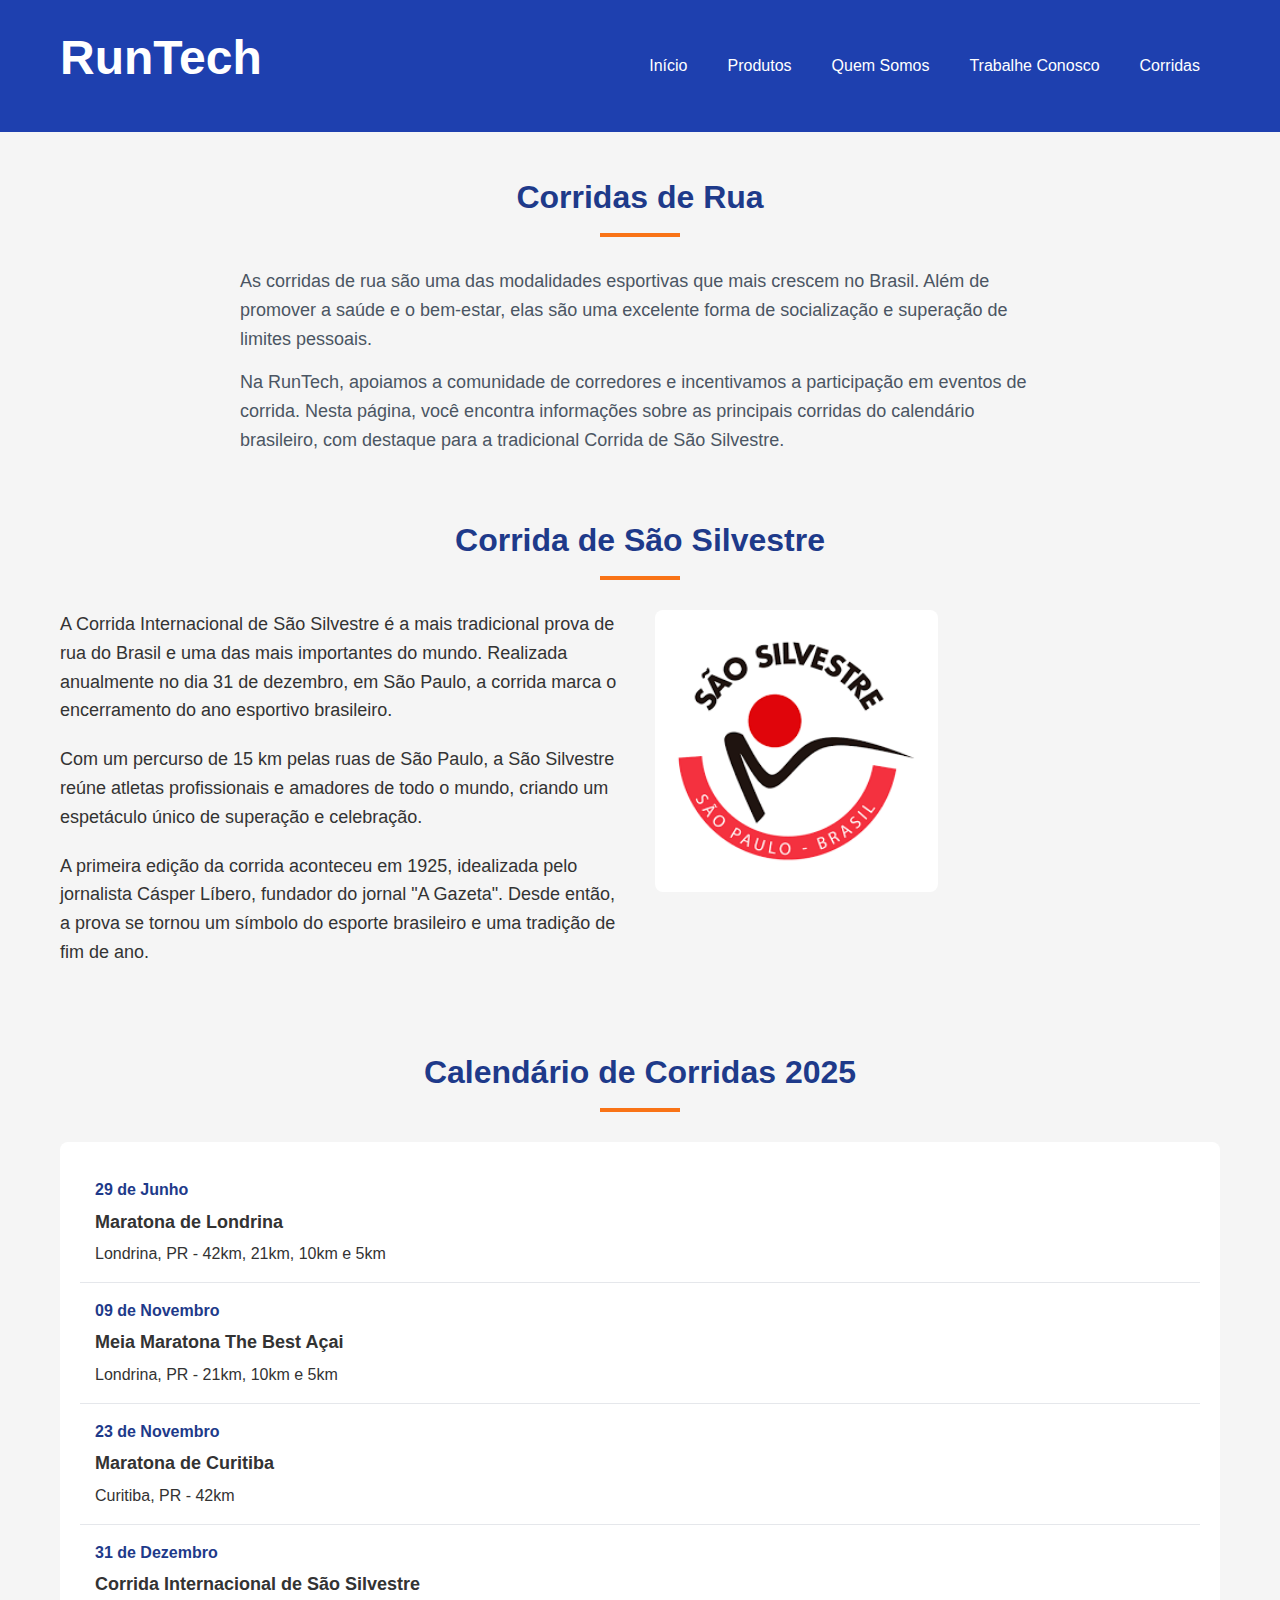
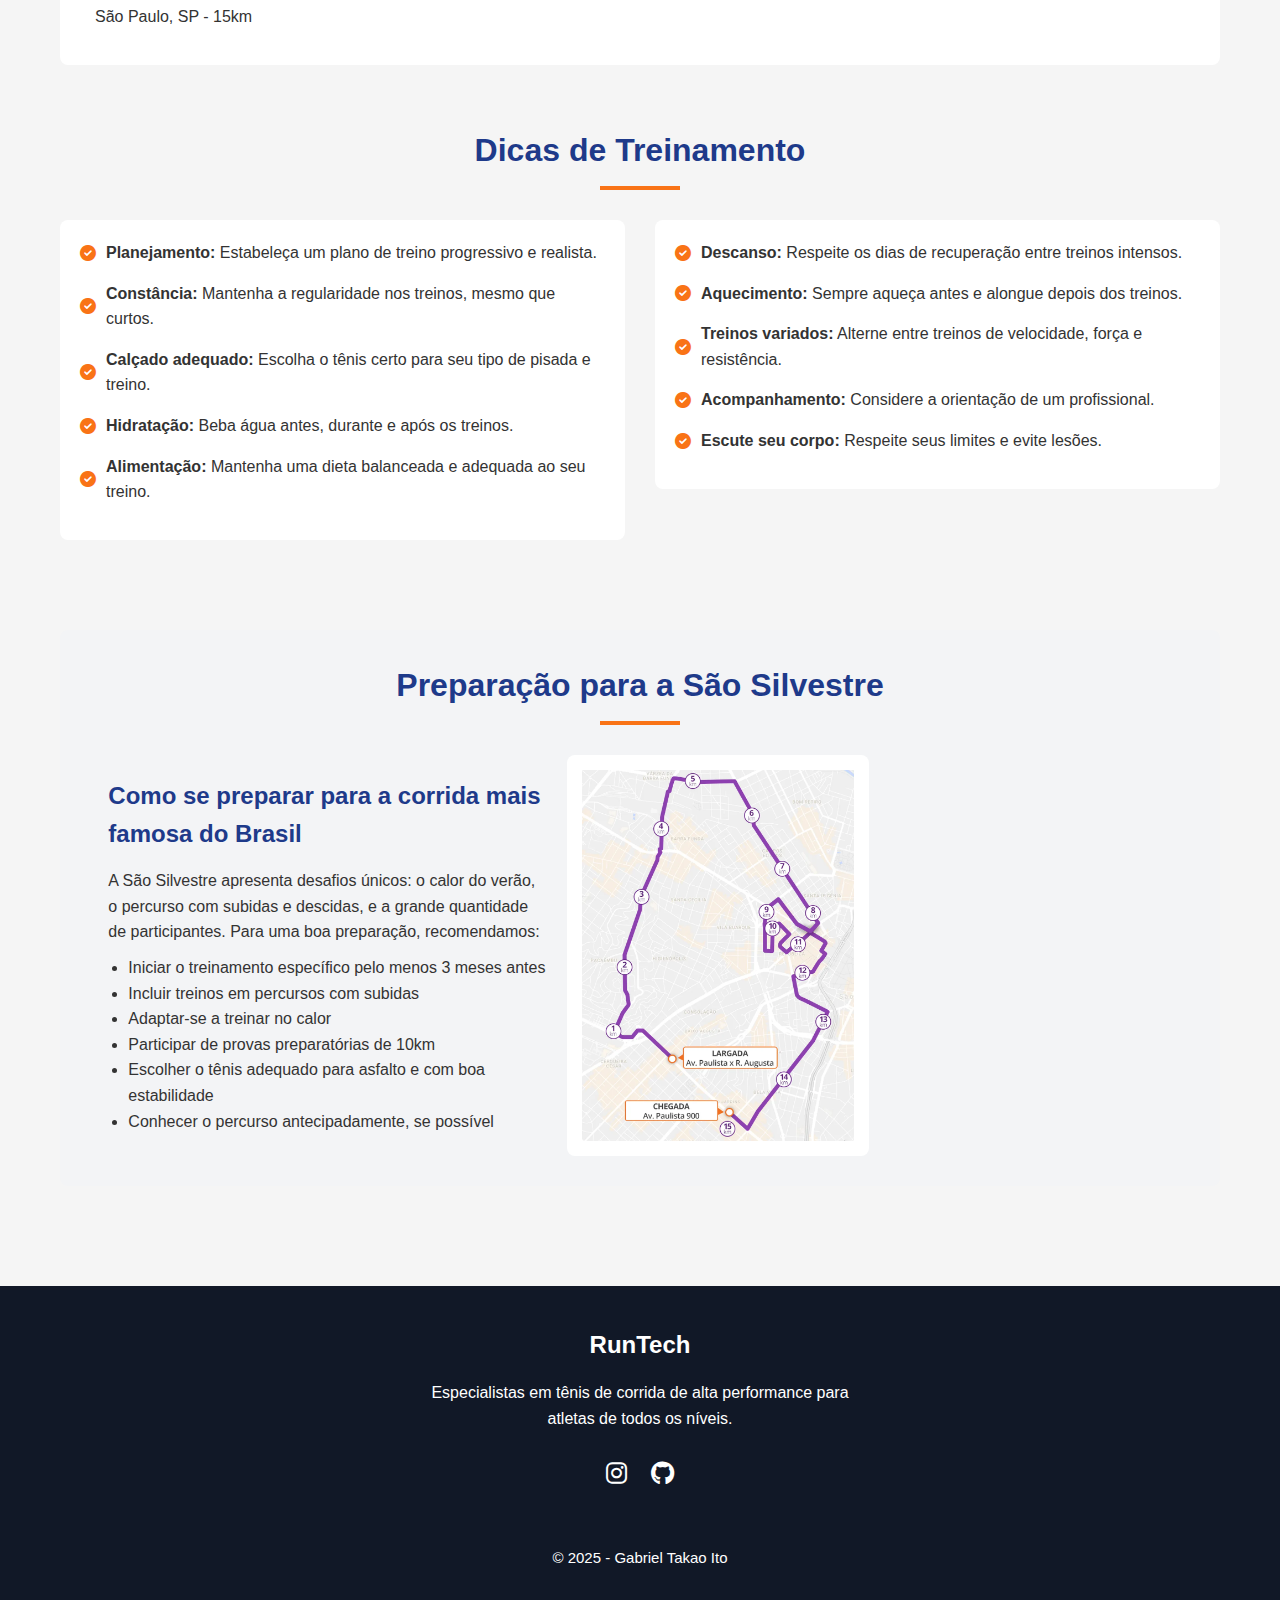
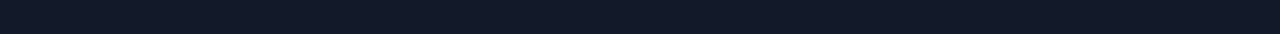
<file: corridas.html>
<!DOCTYPE html>
<html lang="pt-BR">
<head>
    <meta charset="UTF-8">
    <meta name="viewport" content="width=device-width, initial-scale=1.0">
    <title>Corridas - RunTech</title>
    <link rel="stylesheet" href="styles.css">
    <!-- Font Awesome para ícones -->
    <link rel="stylesheet" href="https://cdnjs.cloudflare.com/ajax/libs/font-awesome/6.0.0-beta3/css/all.min.css">
</head>
<body>
    <!-- Cabeçalho -->
    <header>
        <div class="container header-container">
            <a href="index.html" class="logo">
                <h1>RunTech</h1>
            </a>
            <nav>
                <ul>
                    <li><a href="index.html">Início</a></li> 
                    <li><a href="produtos.html">Produtos</a></li>
                    <li><a href="quem-somos.html">Quem Somos</a></li>
                    <li><a href="trabalhe-conosco.html">Trabalhe Conosco</a></li>
                    <li><a href="corridas.html">Corridas</a></li>
                </ul>
            </nav>
        </div>
    </header>

    <!-- Conteúdo Principal -->
    <main>
        <div class="container">
            <!-- Título da Página -->
            <section>
                <div class="section-title">
                    <h2>Corridas de Rua</h2>
                    <div class="divisor"></div> 
                </div>
                <div class="about-content">
                    <p>
                        As corridas de rua são uma das modalidades esportivas que mais crescem no Brasil. Além de promover 
                        a saúde e o bem-estar, elas são uma excelente forma de socialização e superação de limites pessoais.
                    </p>
                    <p>
                        Na RunTech, apoiamos a comunidade de corredores e incentivamos a participação em eventos de corrida. 
                        Nesta página, você encontra informações sobre as principais corridas do calendário brasileiro, 
                        com destaque para a tradicional Corrida de São Silvestre.
                    </p>
                </div>
            </section>

            <!-- São Silvestre -->
            <section>
                <div class="section-title">
                    <h2>Corrida de São Silvestre</h2>
                    <div class="divisor"></div>
                </div>
                <div class="two-columns">
                    <div>
                        <p class="texto_tam mb-20">
                            A Corrida Internacional de São Silvestre é a mais tradicional prova de rua do Brasil e uma das 
                            mais importantes do mundo. Realizada anualmente no dia 31 de dezembro, em São Paulo, a corrida 
                            marca o encerramento do ano esportivo brasileiro.
                        </p>
                        <p class="texto_tam mb-20">
                            Com um percurso de 15 km pelas ruas de São Paulo, a São Silvestre reúne atletas profissionais e 
                            amadores de todo o mundo, criando um espetáculo único de superação e celebração.
                        </p>
                        <p class="texto_tam mb-20">
                            A primeira edição da corrida aconteceu em 1925, idealizada pelo jornalista Cásper Líbero, 
                            fundador do jornal "A Gazeta". Desde então, a prova se tornou um símbolo do esporte brasileiro 
                            e uma tradição de fim de ano.
                        </p>
                    </div>
                    <div>
                        <div class="news-image-container">
                            <div class="image-placeholder">
                                <img src="Sao_Silvestre.png" alt="São Silvestre" class="tamanho">
                            </div>
                        </div>
                    </div>
                </div>
            </section>

            <!-- Calendário de Corridas -->
            <section>
                <div class="section-title">
                    <h2>Calendário de Corridas 2025</h2>
                    <div class="divisor"></div>
                </div>
                <div class="race-calendar">
                    <div class="race-item">
                        <p class="race-date">29 de Junho</p>
                        <h3 class="race-name">Maratona de Londrina</h3>
                        <p class="race-location">Londrina, PR - 42km, 21km, 10km e 5km</p>
                    </div>
                    <div class="race-item">
                        <p class="race-date">09 de Novembro</p>
                        <h3 class="race-name">Meia Maratona The Best Açai</h3>
                        <p class="race-location">Londrina, PR - 21km, 10km e 5km</p>
                    </div>
                    <div class="race-item">
                        <p class="race-date">23 de Novembro</p>
                        <h3 class="race-name">Maratona de Curitiba</h3>
                        <p class="race-location">Curitiba, PR - 42km</p>
                    </div>
                    <div class="race-item">
                        <p class="race-date">31 de Dezembro</p>
                        <h3 class="race-name">Corrida Internacional de São Silvestre</h3>
                        <p class="race-location">São Paulo, SP - 15km</p>
                    </div>
                </div>
            </section>

            <!-- Dicas de Treinamento -->
            <section>
                <div class="section-title">
                    <h2>Dicas de Treinamento</h2>
                    <div class="divisor"></div>
                </div>
                <div class="two-columns">
                    <div>
                        <div class="job-benefits">
                            <div class="benefit-item">
                                <i class="fas fa-check-circle"></i>
                                <p><strong>Planejamento:</strong> Estabeleça um plano de treino progressivo e realista.</p>
                            </div>
                            <div class="benefit-item">
                                <i class="fas fa-check-circle"></i>
                                <p><strong>Constância:</strong> Mantenha a regularidade nos treinos, mesmo que curtos.</p>
                            </div>
                            <div class="benefit-item">
                                <i class="fas fa-check-circle"></i>
                                <p><strong>Calçado adequado:</strong> Escolha o tênis certo para seu tipo de pisada e treino.</p>
                            </div>
                            <div class="benefit-item">
                                <i class="fas fa-check-circle"></i>
                                <p><strong>Hidratação:</strong> Beba água antes, durante e após os treinos.</p>
                            </div>
                            <div class="benefit-item">
                                <i class="fas fa-check-circle"></i>
                                <p><strong>Alimentação:</strong> Mantenha uma dieta balanceada e adequada ao seu treino.</p>
                            </div>
                        </div>
                    </div>
                    <div>
                        <div class="job-benefits">
                            <div class="benefit-item">
                                <i class="fas fa-check-circle"></i>
                                <p><strong>Descanso:</strong> Respeite os dias de recuperação entre treinos intensos.</p>
                            </div>
                            <div class="benefit-item">
                                <i class="fas fa-check-circle"></i>
                                <p><strong>Aquecimento:</strong> Sempre aqueça antes e alongue depois dos treinos.</p>
                            </div>
                            <div class="benefit-item">
                                <i class="fas fa-check-circle"></i>
                                <p><strong>Treinos variados:</strong> Alterne entre treinos de velocidade, força e resistência.</p>
                            </div>
                            <div class="benefit-item">
                                <i class="fas fa-check-circle"></i>
                                <p><strong>Acompanhamento:</strong> Considere a orientação de um profissional.</p>
                            </div>
                            <div class="benefit-item">
                                <i class="fas fa-check-circle"></i>
                                <p><strong>Escute seu corpo:</strong> Respeite seus limites e evite lesões.</p>
                            </div>
                        </div>
                    </div>
                </div>
            </section>

            <!-- Preparação para São Silvestre -->
            <section class="news-section">
                <div class="section-title">
                    <h2>Preparação para a São Silvestre</h2>
                    <div class="divisor"></div>
                </div>
                <div class="news-content">
                    <div class="news-text">
                        <h3>Como se preparar para a corrida mais famosa do Brasil</h3>
                        <p>
                            A São Silvestre apresenta desafios únicos: o calor do verão, o percurso com subidas e descidas, 
                            e a grande quantidade de participantes. Para uma boa preparação, recomendamos:
                        </p>
                        <ul>
                            <li>Iniciar o treinamento específico pelo menos 3 meses antes</li>
                            <li>Incluir treinos em percursos com subidas</li>
                            <li>Adaptar-se a treinar no calor</li>
                            <li>Participar de provas preparatórias de 10km</li>
                            <li>Escolher o tênis adequado para asfalto e com boa estabilidade</li>
                            <li>Conhecer o percurso antecipadamente, se possível</li>
                        </ul>
                    </div>
                    <div class="news-image">
                        <div class="news-image-container">
                            <div class="image-placeholder">
                                <img src="Percurso_Sao_Silvestre.png" alt="São Silvestre" class="percurso tamanho">
                            </div>
                        </div>
                    </div>
                </div>
            </section>
        </div>
    </main>

    <!-- Rodapé -->
    <footer>
        <div class="container footer-container">
            <div class="footer-section">
                <h3>RunTech</h3>
                <p>Especialistas em tênis de corrida de alta performance para atletas de todos os níveis.</p>
                <div class="social-links">
                    <a href="https://www.instagram.com/zizaltk_/"><i class="fab fa-instagram"></i></a>
                    <a href="https://github.com/Gabrie1Tk"><i class="fab fa-github"></i></a>
                </div>
            </div>
            
            <div class="footer-section">
                <p class="developer-info">
                    &copy; 2025 - Gabriel Takao Ito
                </p>
            </div>
        </div>
    </footer>
</body>
</html>
</file>
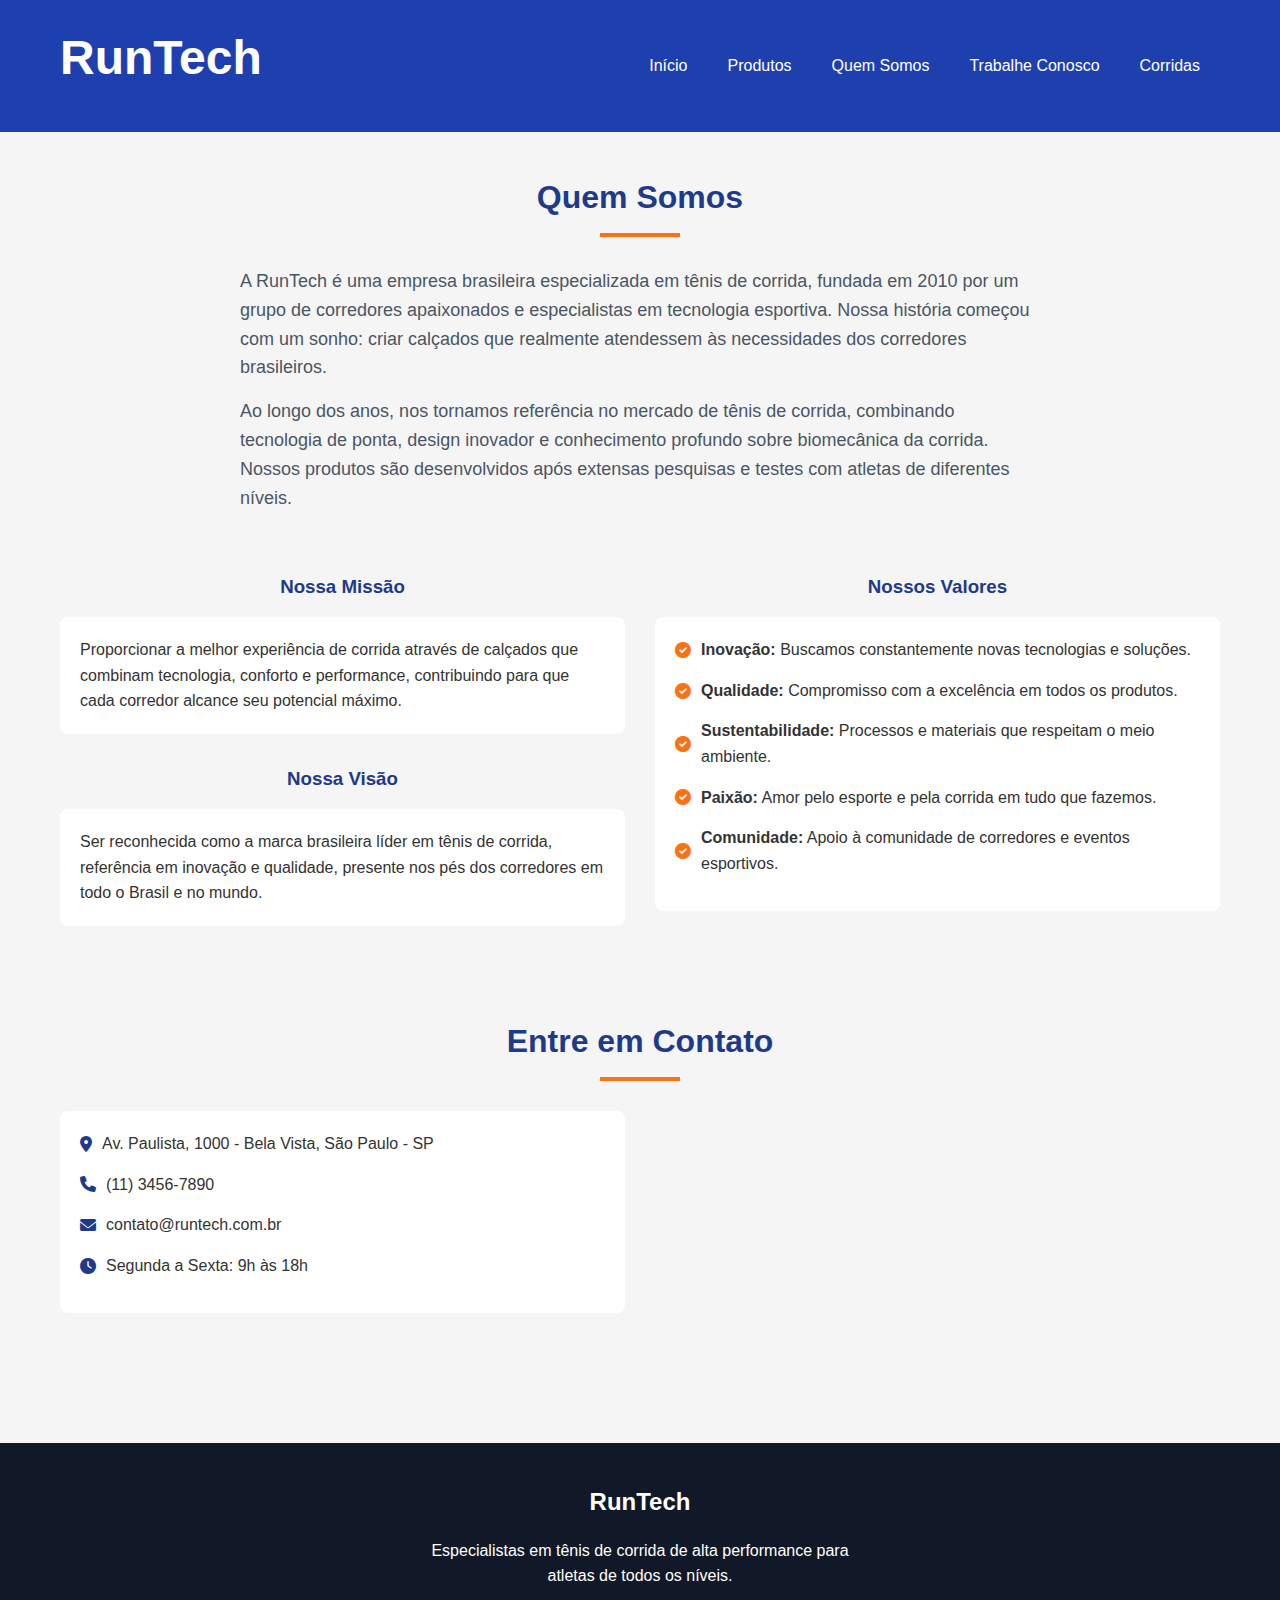
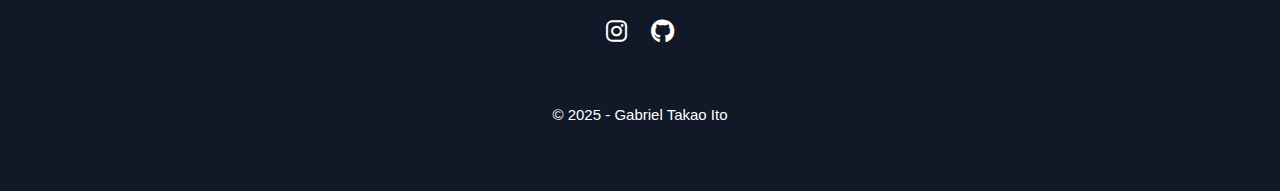
<file: quem-somos.html>
<!DOCTYPE html>
<html lang="pt-BR">
<head>
    <meta charset="UTF-8">
    <meta name="viewport" content="width=device-width, initial-scale=1.0">
    <title>Quem Somos - RunTech</title>
    <link rel="stylesheet" href="styles.css">
    <!-- Font Awesome para ícones -->
    <link rel="stylesheet" href="https://cdnjs.cloudflare.com/ajax/libs/font-awesome/6.0.0-beta3/css/all.min.css">
</head>
<body>
    <!-- Cabeçalho --> 
    <header>
        <div class="container header-container">
            <a href="index.html" class="logo">
                <h1>RunTech</h1>
            </a>
            <nav>
                <ul>
                    <li><a href="index.html">Início</a></li> 
                    <li><a href="produtos.html">Produtos</a></li>
                    <li><a href="quem-somos.html">Quem Somos</a></li>
                    <li><a href="trabalhe-conosco.html">Trabalhe Conosco</a></li>
                    <li><a href="corridas.html">Corridas</a></li>
                </ul>
            </nav>
        </div>
    </header>

    <!-- Conteúdo Principal -->
    <main>
        <div class="container">
            <!-- Título da Página -->
            <section>
                <div class="section-title">
                    <h2>Quem Somos</h2>
                    <div class="divisor"></div>
                </div>
                <div class="about-content">
                    <p>
                        A RunTech é uma empresa brasileira especializada em tênis de corrida, fundada em 2010 por um grupo de 
                        corredores apaixonados e especialistas em tecnologia esportiva. Nossa história começou com um sonho: 
                        criar calçados que realmente atendessem às necessidades dos corredores brasileiros.
                    </p>
                    <p>
                        Ao longo dos anos, nos tornamos referência no mercado de tênis de corrida, combinando tecnologia de ponta, 
                        design inovador e conhecimento profundo sobre biomecânica da corrida. Nossos produtos são desenvolvidos 
                        após extensas pesquisas e testes com atletas de diferentes níveis.
                    </p>
                </div>
            </section>

            <!-- Missão, Visão e Valores -->
            <section>
                <div class="two-columns">
                    <div>
                        <h3 class="text-center destaque">Nossa Missão</h3>
                        <div class="job-benefits">
                            <p>
                                Proporcionar a melhor experiência de corrida através de calçados que combinam tecnologia, 
                                conforto e performance, contribuindo para que cada corredor alcance seu potencial máximo.
                            </p>
                        </div>
                        
                        <h3 class="text-center destaque">Nossa Visão</h3>
                        <div class="job-benefits">
                            <p>
                                Ser reconhecida como a marca brasileira líder em tênis de corrida, referência em inovação 
                                e qualidade, presente nos pés dos corredores em todo o Brasil e no mundo.
                            </p>
                        </div>
                    </div>
                    
                    <div>
                        <h3 class="text-center destaque">Nossos Valores</h3>
                        <div class="job-benefits">
                            <div class="benefit-item">
                                <i class="fas fa-check-circle"></i>
                                <p><strong>Inovação:</strong> Buscamos constantemente novas tecnologias e soluções.</p>
                            </div>
                            <div class="benefit-item">
                                <i class="fas fa-check-circle"></i>
                                <p><strong>Qualidade:</strong> Compromisso com a excelência em todos os produtos.</p>
                            </div>
                            <div class="benefit-item">
                                <i class="fas fa-check-circle"></i>
                                <p><strong>Sustentabilidade:</strong> Processos e materiais que respeitam o meio ambiente.</p>
                            </div>
                            <div class="benefit-item">
                                <i class="fas fa-check-circle"></i>
                                <p><strong>Paixão:</strong> Amor pelo esporte e pela corrida em tudo que fazemos.</p>
                            </div>
                            <div class="benefit-item">
                                <i class="fas fa-check-circle"></i>
                                <p><strong>Comunidade:</strong> Apoio à comunidade de corredores e eventos esportivos.</p>
                            </div>
                        </div>
                    </div>
                </div>
            </section>

            <!-- Informações de Contato -->
            <section>
                <div class="section-title">
                    <h2>Entre em Contato</h2>
                    <div class="divisor"></div>
                </div>
                
                <div class="two-columns">
                    <div>
                        <div class="contact-info">
                            <div class="contact-item">
                                <i class="fas fa-map-marker-alt"></i>
                                <p>Av. Paulista, 1000 - Bela Vista, São Paulo - SP</p>
                            </div>
                            <div class="contact-item">
                                <i class="fas fa-phone"></i>
                                <p>(11) 3456-7890</p>
                            </div>
                            <div class="contact-item">
                                <i class="fas fa-envelope"></i>
                                <p>contato@runtech.com.br</p>
                            </div>
                            <div class="contact-item">
                                <i class="fas fa-clock"></i>
                                <p>Segunda a Sexta: 9h às 18h</p>
                            </div>
                        </div>
                    </div>
                </div>
            </section>
        </div>
    </main>

    <!-- Rodapé -->
    <footer>
        <div class="container footer-container">
            <div class="footer-section">
                <h3>RunTech</h3>
                <p>Especialistas em tênis de corrida de alta performance para atletas de todos os níveis.</p>
                <div class="social-links">
                    <a href="https://www.instagram.com/zizaltk_/"><i class="fab fa-instagram"></i></a>
                    <a href="https://github.com/Gabrie1Tk"><i class="fab fa-github"></i></a>
                </div>
            </div>
            
            <div class="footer-section">
                <p class="developer-info">
                    &copy; 2025 - Gabriel Takao Ito
                </p>
            </div>
        </div>
    </footer>
</body>
</html>
</file>
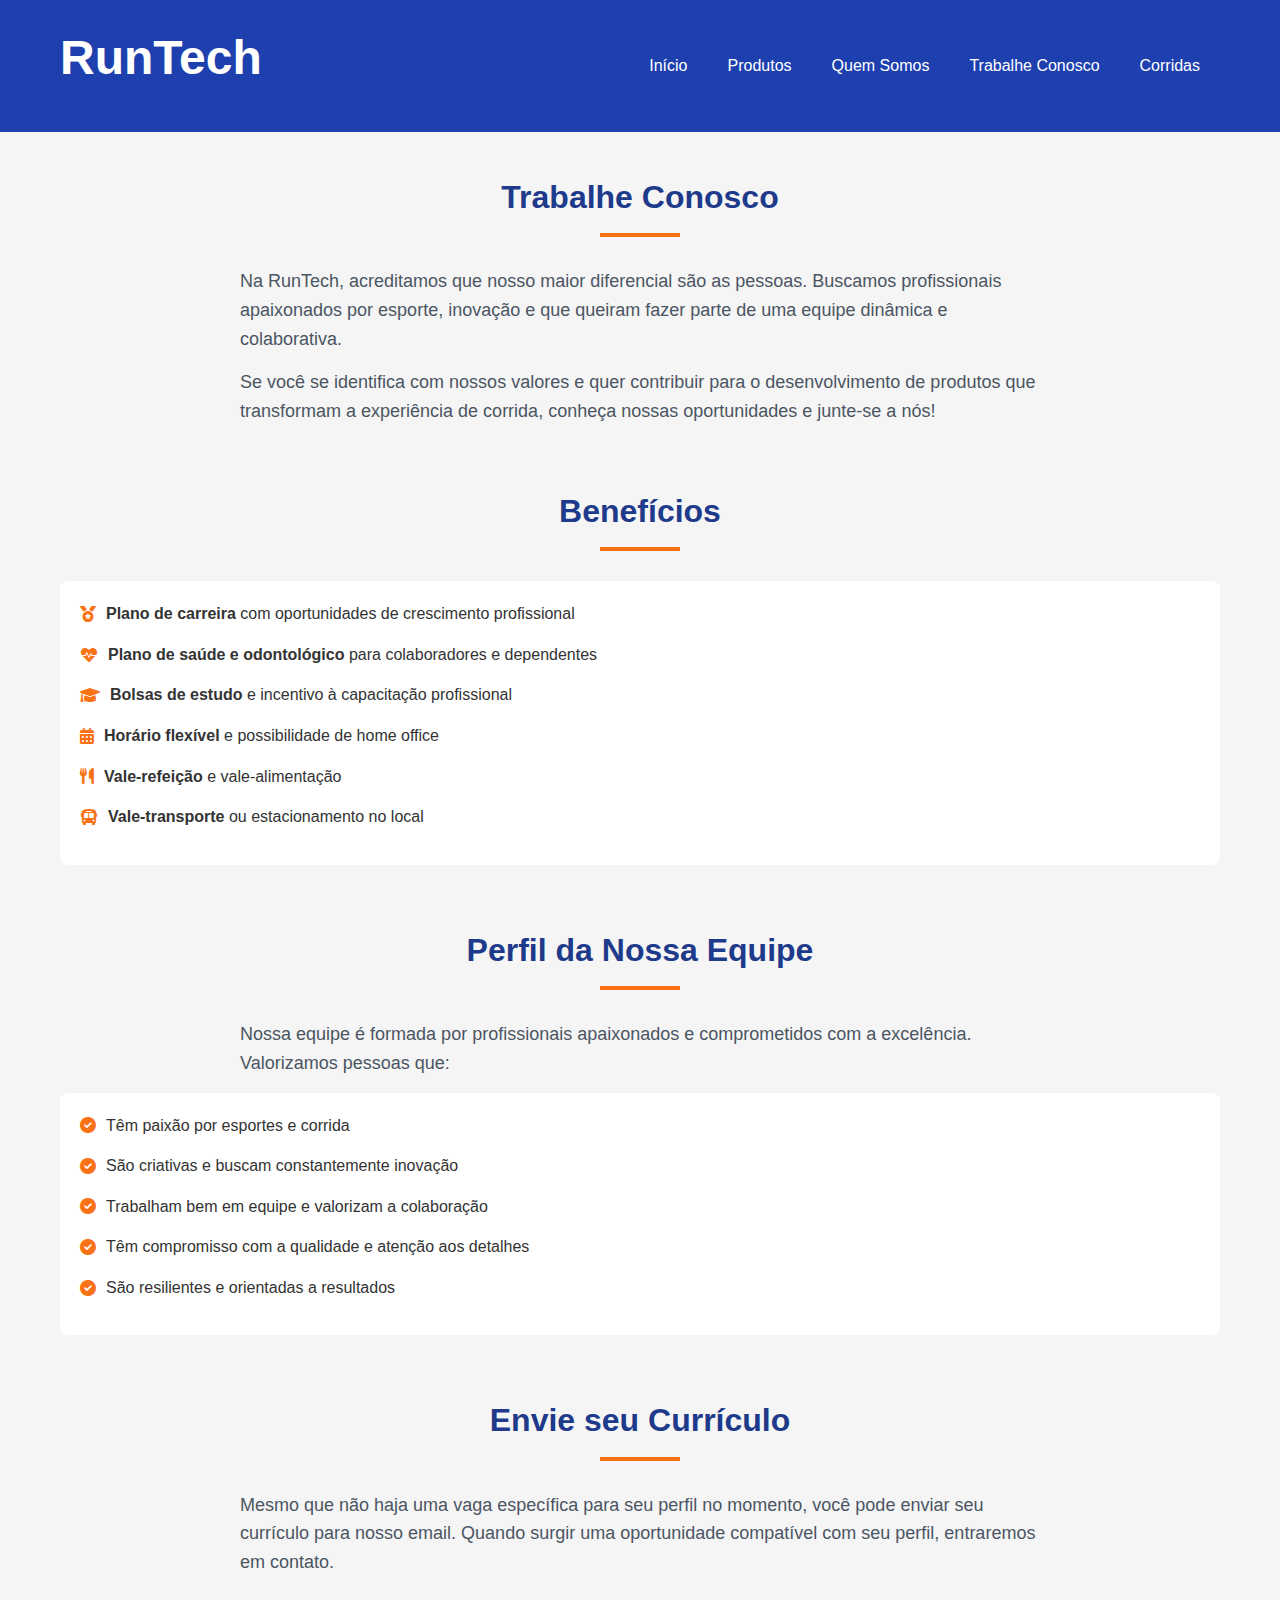
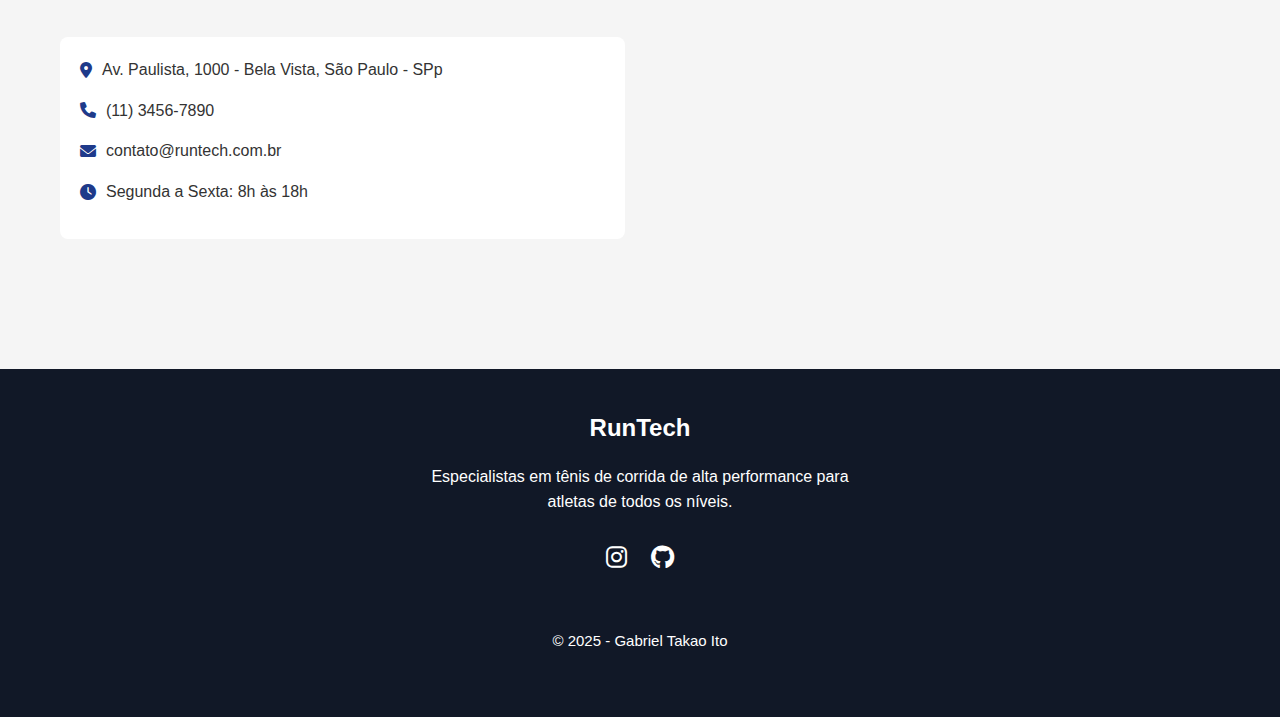
<file: trabalhe-conosco.html>
<!DOCTYPE html>
<html lang="pt-BR">
<head>
    <meta charset="UTF-8">
    <meta name="viewport" content="width=device-width, initial-scale=1.0">
    <title>Trabalhe Conosco - RunTech</title>
    <link rel="stylesheet" href="styles.css">
    <!-- Font Awesome para ícones -->
    <link rel="stylesheet" href="https://cdnjs.cloudflare.com/ajax/libs/font-awesome/6.0.0-beta3/css/all.min.css">
</head>
<body>
    <!-- Cabeçalho -->
    <header>
        <div class="container header-container">
            <a href="index.html" class="logo">
                <h1>RunTech</h1>
            </a>
            <nav>
                <ul>
                    <li><a href="index.html">Início</a></li> 
                    <li><a href="produtos.html">Produtos</a></li>
                    <li><a href="quem-somos.html">Quem Somos</a></li>
                    <li><a href="trabalhe-conosco.html">Trabalhe Conosco</a></li>
                    <li><a href="corridas.html">Corridas</a></li>
                </ul>
            </nav>
        </div>
    </header>

    <!-- Conteúdo Principal -->
    <main>
        <div class="container">
            <!-- Título da Página -->
            <section>
                <div class="section-title">
                    <h2>Trabalhe Conosco</h2>
                    <div class="divisor"></div>
                </div>
                <div class="about-content">
                    <p>
                        Na RunTech, acreditamos que nosso maior diferencial são as pessoas. Buscamos profissionais apaixonados 
                        por esporte, inovação e que queiram fazer parte de uma equipe dinâmica e colaborativa.
                    </p>
                    <p>
                        Se você se identifica com nossos valores e quer contribuir para o desenvolvimento de produtos que 
                        transformam a experiência de corrida, conheça nossas oportunidades e junte-se a nós!
                    </p>
                </div>
            </section>

            <!-- Benefícios -->
            <section>
                <div class="section-title">
                    <h2>Benefícios</h2>
                    <div class="divisor"></div>
                </div>
                <div class="job-benefits">
                    <div class="benefit-item">
                        <i class="fas fa-medal"></i>
                        <p><strong>Plano de carreira</strong> com oportunidades de crescimento profissional</p>
                    </div>
                    <div class="benefit-item">
                        <i class="fas fa-heartbeat"></i>
                        <p><strong>Plano de saúde e odontológico</strong> para colaboradores e dependentes</p>
                    </div>
                    <div class="benefit-item">
                        <i class="fas fa-graduation-cap"></i>
                        <p><strong>Bolsas de estudo</strong> e incentivo à capacitação profissional</p>
                    </div>
                    <div class="benefit-item">
                        <i class="fas fa-calendar-alt"></i>
                        <p><strong>Horário flexível</strong> e possibilidade de home office</p>
                    </div>
                    <div class="benefit-item">
                        <i class="fas fa-utensils"></i>
                        <p><strong>Vale-refeição</strong> e vale-alimentação</p>
                    </div>
                    <div class="benefit-item">
                        <i class="fas fa-bus"></i>
                        <p><strong>Vale-transporte</strong> ou estacionamento no local</p>
                    </div>
                </div>
            </section>

            <!-- Perfil da Equipe -->
            <section>
                <div class="section-title">
                    <h2>Perfil da Nossa Equipe</h2>
                    <div class="divisor"></div>
                </div>
                <div class="about-content">
                    <p>
                        Nossa equipe é formada por profissionais apaixonados e comprometidos com a excelência. Valorizamos pessoas que:
                    </p>
                </div>
                <div class="job-benefits">
                    <div class="benefit-item">
                        <i class="fas fa-check-circle"></i>
                        <p>Têm paixão por esportes e corrida</p>
                    </div>
                    <div class="benefit-item">
                        <i class="fas fa-check-circle"></i>
                        <p>São criativas e buscam constantemente inovação</p>
                    </div>
                    <div class="benefit-item">
                        <i class="fas fa-check-circle"></i>
                        <p>Trabalham bem em equipe e valorizam a colaboração</p>
                    </div>
                    <div class="benefit-item">
                        <i class="fas fa-check-circle"></i>
                        <p>Têm compromisso com a qualidade e atenção aos detalhes</p>
                    </div>
                    <div class="benefit-item">
                        <i class="fas fa-check-circle"></i>
                        <p>São resilientes e orientadas a resultados</p>
                    </div>
                </div>
            </section>

            <!-- Envio de Currículo -->
            <section>
                <div class="section-title">
                    <h2>Envie seu Currículo</h2>
                    <div class="divisor"></div>
                </div>
                <div class="about-content">
                    <p>
                        Mesmo que não haja uma vaga específica para seu perfil no momento, você pode enviar seu currículo para nosso email. Quando surgir uma oportunidade compatível com seu perfil, entraremos em contato.
                    </p>
                </div>
            </section>

            <!-- Informações de Contato -->
            <section>               
                <div class="two-columns">
                    <div>
                        <div class="contact-info">
                            <div class="contact-item">
                                <i class="fas fa-map-marker-alt"></i>
                                <p>Av. Paulista, 1000 - Bela Vista, São Paulo - SP</p>p
                            </div>
                            <div class="contact-item">
                                <i class="fas fa-phone"></i>
                                <p>(11) 3456-7890</p>
                            </div>
                            <div class="contact-item">
                                <i class="fas fa-envelope"></i>
                                <p>contato@runtech.com.br</p>
                            </div>
                            <div class="contact-item">
                                <i class="fas fa-clock"></i>
                                <p>Segunda a Sexta: 8h às 18h</p>
                            </div>
                        </div>
                    </div>
                </div>
            </section>
        </div>
    </main>

    <!-- Rodapé -->
    <footer>
        <div class="container footer-container">
            <div class="footer-section">
                <h3>RunTech</h3>
                <p>Especialistas em tênis de corrida de alta performance para atletas de todos os níveis.</p>
                <div class="social-links">
                    <a href="https://www.instagram.com/zizaltk_/"><i class="fab fa-instagram"></i></a>
                    <a href="https://github.com/Gabrie1Tk"><i class="fab fa-github"></i></a>
                </div>
            </div>
            
            <div class="footer-section">
                <p class="developer-info">
                    &copy; 2025 - Gabriel Takao Ito
                </p>
            </div>
        </div>
    </footer>
</body>
</html>
</file>
<file: styles.css>
/* Estilos globais */
* {
    margin: 0;
    padding: 0;
    box-sizing: border-box;
    font-family: 'Segoe UI', Tahoma, Geneva, Verdana, sans-serif;
}

body {
    background-color: #f5f5f5;
    color: #333;
    line-height: 1.6;
}

.container {
    width: 100%;
    max-width: 1200px;
    margin: 0 auto;
    padding: 0 20px;
}

/* Cabeçalho */
header {
    background-color: #1e40af;
    color: white;
    padding: 20px 0;
}

.header-container {
    display: flex;
    justify-content: space-between;
    align-items: center;
    flex-wrap: wrap;
}

.logo {
    display: flex;
    align-items: center;
    font-size: 24px;
    font-weight: bold;
    text-decoration: none;
    color: white;
    margin-bottom: 15px;
}

.logo h1 {
    margin-right: 10px;
}

/* Menu de navegação */
nav ul {
    display: flex;
    list-style: none;
    flex-wrap: wrap;
}

nav ul li {
    margin: 0 5px;
}

nav ul li a {
    color: white;
    text-decoration: none;
    padding: 10px 15px;
}

/* Seções principais */
main {
    min-height: 70vh;
    padding: 40px 0;
}

section {
    margin-bottom: 60px;
}

.section-title {
    text-align: center;
    margin-bottom: 30px;
}

.section-title h2 {
    font-size: 32px;
    margin-bottom: 10px;
    color: #1e3a8a;
}

.divisor {
    width: 80px;
    height: 4px;
    background-color: #f97316;
    margin: 0 auto;
}

/* Banner principal */
.banner {
    position: relative;
    border-radius: 8px;
    overflow: hidden;
    margin-bottom: 50px;
    background-color: #1e40af;
    height: 400px;
    display: flex;
    align-items: center;
}

.banner-conteudo {
    display: flex;
    align-items: center;
    flex-wrap: wrap;
}

.banner-texto {
    width: 100%;
    max-width: 50%;
    color: white;
    padding: 20px;
    z-index: 10;
}

.banner-texto h1 {
    font-size: 36px;
    margin-bottom: 15px;
}

.banner-texto p {
    font-size: 18px;
    margin-bottom: 25px;
}

.banner-image {
    width: 100%;
    max-width: 50%;
    display: flex;
    justify-content: center;
}

.image-container {
    background-color: white;
    padding: 15px;
    border-radius: 8px;
}

.image-placeholder {
    background-color: #e5e7eb;
    border-radius: 8px;
    display: flex;
    align-items: center;
    justify-content: center;
    color: #6b7280;
}

.percurso {
    height: 400px;
    width: 300px;
}

/* Botões */
.btn {
    display: inline-block;
    padding: 12px 24px;
    background-color: #f97316;
    color: white;
    text-decoration: none;
    border-radius: 8px;
    font-weight: bold;
    margin-top: 20px;
}

.btn-secondary {
    background-color: #1e40af;
}

/* Sobre a empresa */
.about-content {
    max-width: 800px;
    margin: 0 auto;
    font-size: 18px;
    color: #4b5563;
}

.about-content p {
    margin-bottom: 15px;
}

/* Cards de produtos */
.products-grid {
    display: grid;
    grid-template-columns: repeat(auto-fill, minmax(300px, 1fr));
    gap: 30px;
}

.product-card {
    background-color: white;
    border-radius: 8px;
    overflow: hidden;
}

.product-image {
    height: 200px;
    background-color: white;
    display: flex;
    align-items: center;
    justify-content: center;
    color: #6b7280;
}

.product-info {
    padding: 20px;
}

.product-info h3 {
    font-size: 20px;
    margin-bottom: 10px;
    color: #1e3a8a;
}

.product-info p {
    color: #4b5563;
    margin-bottom: 15px;
}

.product-footer {
    display: flex;
    justify-content: space-between;
    align-items: center;
}

/* Seção de novidades */
.news-section {
    background-color: #f3f4f6;
    border-radius: 8px;
    padding: 30px;
}

.news-content {
    display: flex;
    justify-content: space-evenly;
    flex-wrap: wrap;
    align-items: center;
}

.news-text {
    width: 100%;
    max-width: 40%;
}

.news-text h3 {
    font-size: 24px;
    margin-bottom: 15px;
    color: #1e3a8a;
}

.news-text ul{
    list-style-type: disc;
    margin-left: 20px;
    margin-top: 10px;
}

.news-image {
    width: 100%;
    max-width: 55%;
}

.news-image-container {
    background-color: white;
    padding: 15px;
    border-radius: 8px;
    width: 50%;
}

/* Formulários */

/* Rodapé */
footer {
    background-color: #111827;
    color: white;
    padding: 40px 0;
    text-align: center;
}

.footer-container {
    display: flex;
    flex-direction: column;
    align-items: center; 
    justify-content: center;
    max-width: 1200px;
    margin: 0 auto;
    padding: 0 32px;
    gap: 32px;
}

.footer-section {
    width: 100%;
    max-width: 600px;
}

.footer-section h3 {
    font-size: 24px;
    margin-bottom: 16px;
}

.footer-section p {
    line-height: 1.6;
    margin: 0 auto 24px;
    max-width: 70%; 
}

.social-links {
    display: flex;
    justify-content: center;
    gap: 24px;
    margin-bottom: 20px;
}

.social-links a {
    color: white;
    font-size: 24px;
}

.developer-info {
    font-size: 15px;
    width: 100%;
}

/* Estilos para a página de corridas */
.race-calendar {
    background-color: white;
    border-radius: 8px;
    padding: 20px;
}

.race-item {
    padding: 15px;
    border-bottom: 1px solid #e5e7eb;
}

.race-item:last-child {
    border-bottom: none;
}

.race-date {
    font-weight: bold;
    color: #1e3a8a;
}

.race-name {
    font-size: 18px;
    margin: 5px 0;
}

/* Estilos para a página Quem Somos */
.contact-info {
    background-color: white;
    border-radius: 8px;
    padding: 20px;
    margin-bottom: 30px;
}

.contact-item {
    display: flex;
    align-items: center;
    margin-bottom: 15px;
}

.contact-item i {
    margin-right: 10px;
    color: #1e3a8a;
}

/* Estilos para a página Trabalhe Conosco */
.job-benefits {
    background-color: white;
    border-radius: 8px;
    padding: 20px;
    margin-bottom: 30px;
}

.benefit-item {
    display: flex;
    align-items: center;
    margin-bottom: 15px;
}

.benefit-item i {
    margin-right: 10px;
    color: #f97316;
}

/* Utilitários */
.text-center {
    text-align: center;
}

.two-columns {
    display: grid;
    grid-template-columns: 1fr 1fr;
    gap: 30px;
}

.tamanho{
    width: 100%;
    height: auto;
}

.texto_tam {
  font-size: 18px;
}

.mb-20 {
  margin-bottom: 20px;
}

.destaque{
    color: #1e3a8a; 
    margin-bottom: 15px;
}
</file>
